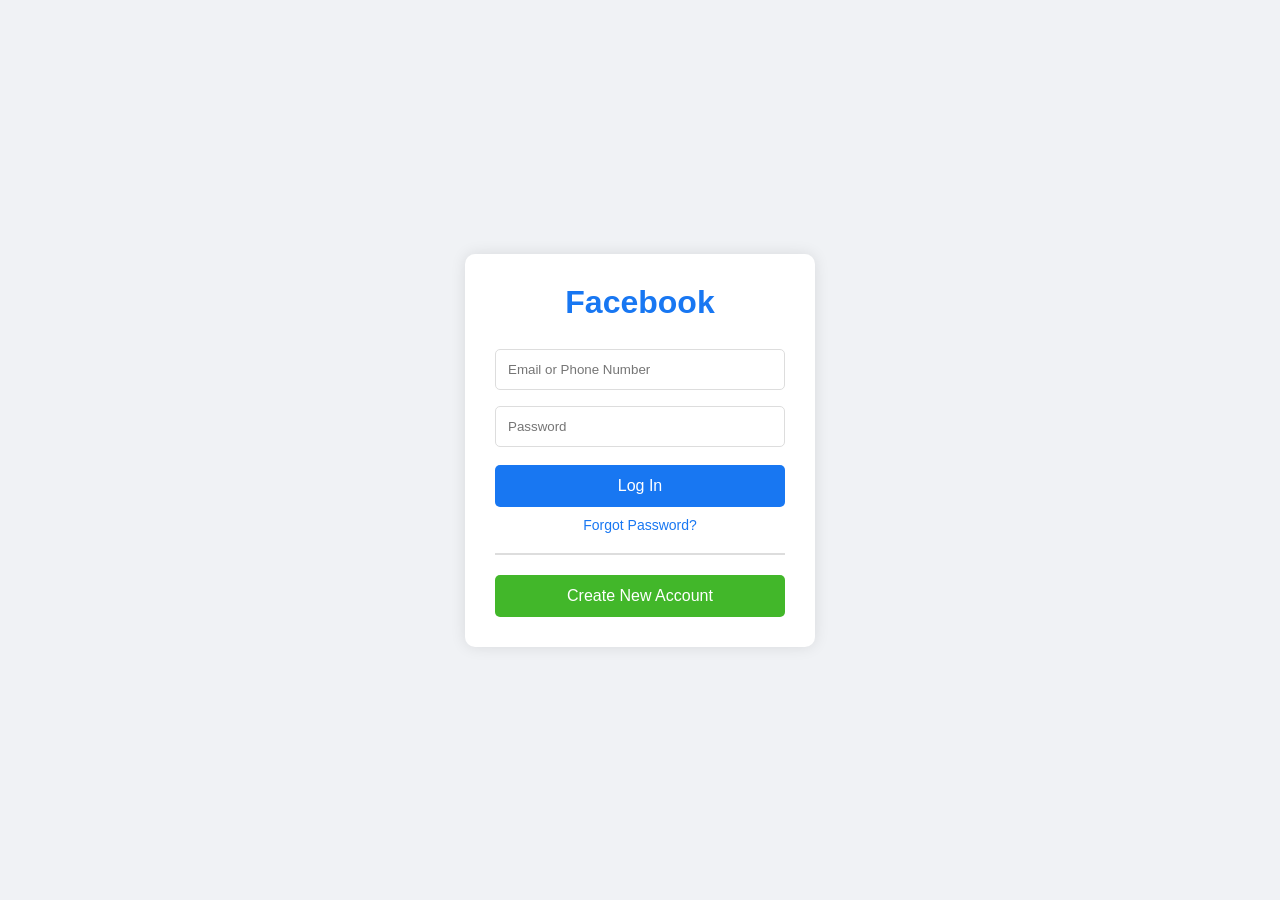
<file: Facebook/index.html>
<!DOCTYPE html>
<html lang="en">
<head>
    <meta charset="UTF-8">
    <meta name="viewport" content="width=device-width, initial-scale=1.0">
    <title>Facebook Login</title>
    <link rel="stylesheet" href="style.css">
</head>
<body>
    <div class="login-card">
        <h2>Facebook</h2>
        <form>
            <input type="text" placeholder="Email or Phone Number" required>
            <input type="password" placeholder="Password" required>
            <button type="submit">Log In</button>
            <a href="#">Forgot Password?</a>
        </form>
        <hr>
        <button class="create-account">Create New Account</button>
    </div>
</body>
</html>
</file>
<file: Facebook/style.css>
/* style.css */

/* Reset */
* {
    box-sizing: border-box;
    margin: 0;
    padding: 0;
    font-family: Arial, sans-serif;
}

/* Body background */
body {
    background-color: #f0f2f5;
    display: flex;
    justify-content: center;
    align-items: center;
    height: 100vh;
}

/* Login card */
.login-card {
    background-color: #fff;
    padding: 30px;
    border-radius: 10px;
    width: 350px;
    box-shadow: 0 0 15px rgba(0,0,0,0.1);
    text-align: center;
}

/* Facebook heading */
.login-card h2 {
    color: #1877f2;
    font-size: 32px;
    margin-bottom: 20px;
}

/* Form fields */
.login-card form input[type="text"],
.login-card form input[type="password"] {
    width: 100%;
    padding: 12px;
    margin: 8px 0;
    border: 1px solid #ddd;
    border-radius: 5px;
}

/* Login button */
.login-card form button {
    width: 100%;
    padding: 12px;
    background-color: #1877f2;
    color: #fff;
    border: none;
    border-radius: 5px;
    margin-top: 10px;
    cursor: pointer;
    font-size: 16px;
}

.login-card form button:hover {
    background-color: #165ecf;
}

/* Forgot password link */
.login-card a {
    display: block;
    margin: 10px 0;
    color: #1877f2;
    text-decoration: none;
    font-size: 14px;
}

.login-card a:hover {
    text-decoration: underline;
}

/* Divider */
.login-card hr {
    margin: 20px 0;
    border: 0.5px solid #ddd;
}

/* Create account button */
.create-account {
    width: 100%;
    padding: 12px;
    background-color: #42b72a;
    color: #fff;
    border: none;
    border-radius: 5px;
    font-size: 16px;
    cursor: pointer;
}

.create-account:hover {
    background-color: #36a420;
}
</file>
<file: Facebook/Facebook.css>
/* style.css */

/* Reset */
* {
    box-sizing: border-box;
    margin: 0;
    padding: 0;
    font-family: Arial, sans-serif;
}

/* Body background */
body {
    background-color: #f0f2f5;
    display: flex;
    justify-content: center;
    align-items: center;
    height: 100vh;
}

/* Login card */
.login-card {
    background-color: #fff;
    padding: 30px;
    border-radius: 10px;
    width: 350px;
    box-shadow: 0 0 15px rgba(0,0,0,0.1);
    text-align: center;
}

/* Facebook heading */
.login-card h2 {
    color: #1877f2;
    font-size: 32px;
    margin-bottom: 20px;
}

/* Form fields */
.login-card form input[type="text"],
.login-card form input[type="password"] {
    width: 100%;
    padding: 12px;
    margin: 8px 0;
    border: 1px solid #ddd;
    border-radius: 5px;
}

/* Login button */
.login-card form button {
    width: 100%;
    padding: 12px;
    background-color: #1877f2;
    color: #fff;
    border: none;
    border-radius: 5px;
    margin-top: 10px;
    cursor: pointer;
    font-size: 16px;
}

.login-card form button:hover {
    background-color: #165ecf;
}

/* Forgot password link */
.login-card a {
    display: block;
    margin: 10px 0;
    color: #1877f2;
    text-decoration: none;
    font-size: 14px;
}

.login-card a:hover {
    text-decoration: underline;
}

/* Divider */
.login-card hr {
    margin: 20px 0;
    border: 0.5px solid #ddd;
}

/* Create account button */
.create-account {
    width: 100%;
    padding: 12px;
    background-color: #42b72a;
    color: #fff;
    border: none;
    border-radius: 5px;
    font-size: 16px;
    cursor: pointer;
}

.create-account:hover {
    background-color: #36a420;
}
</file>
